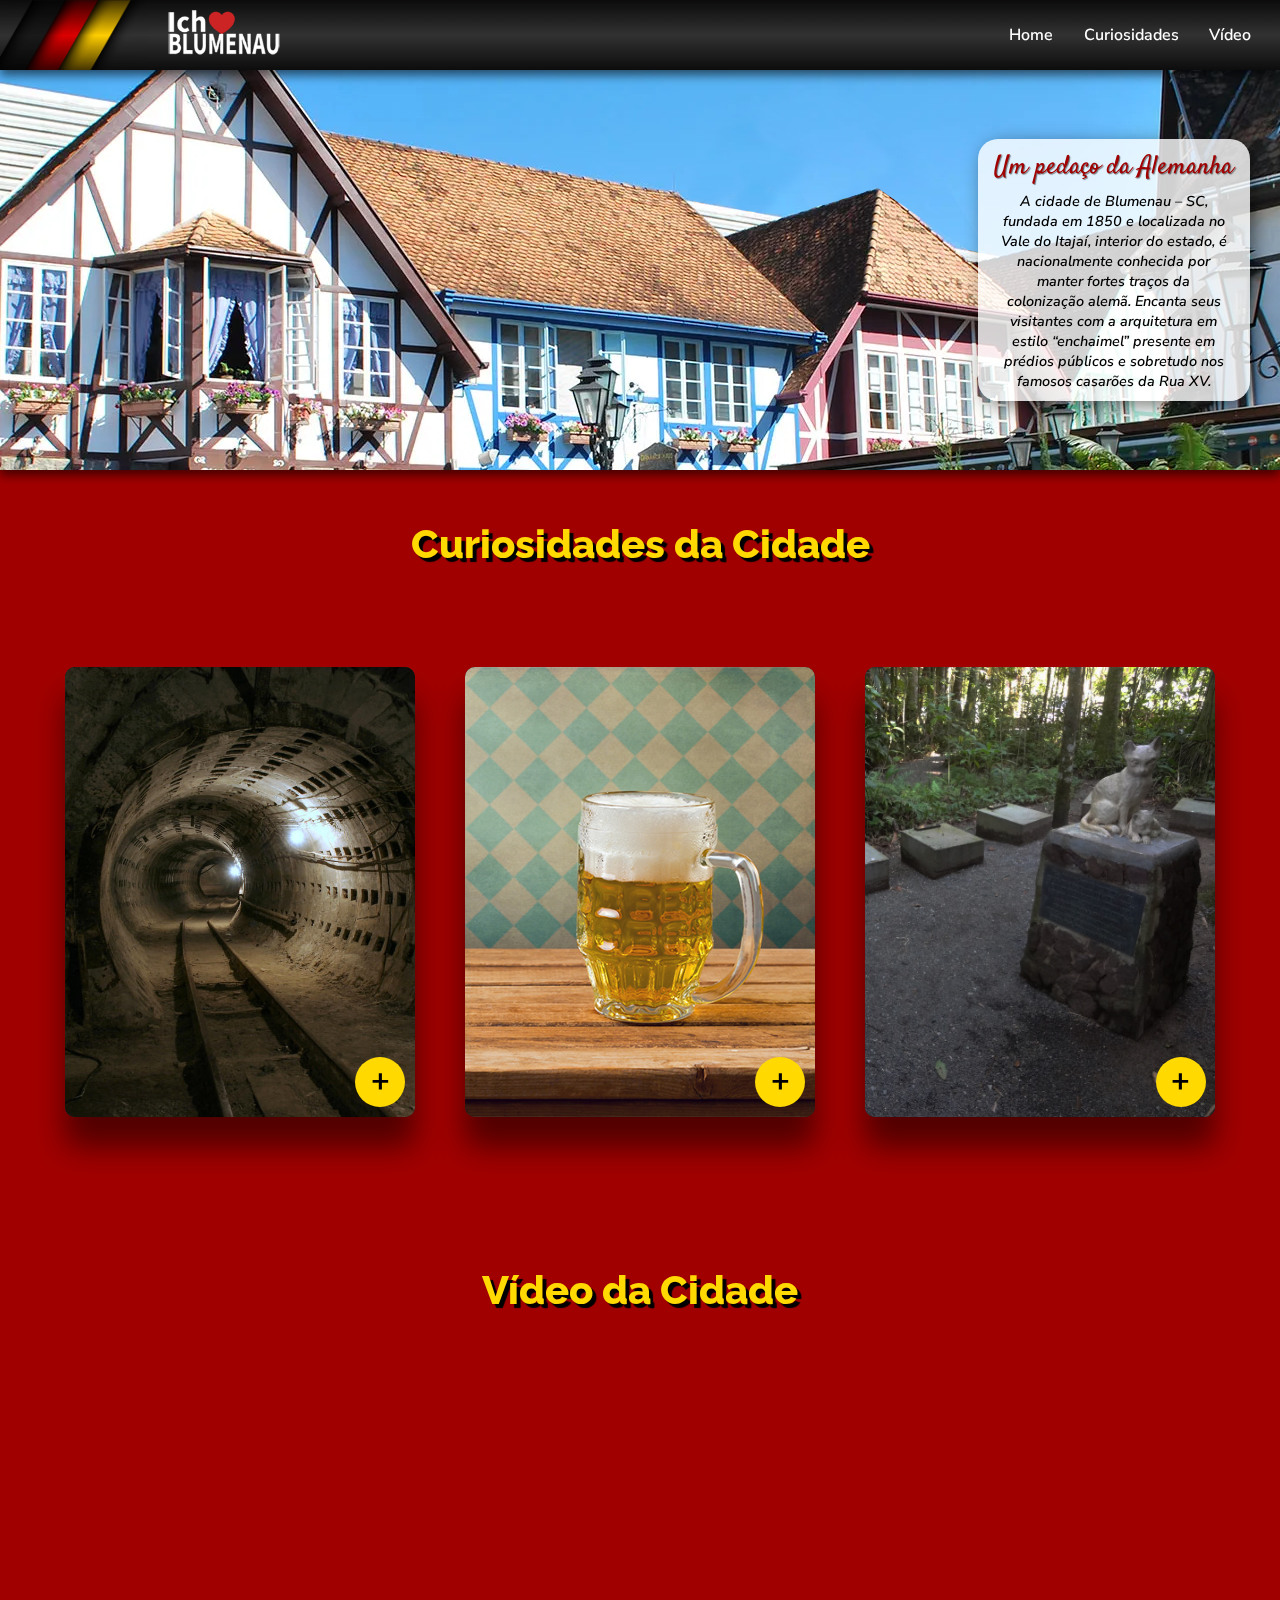
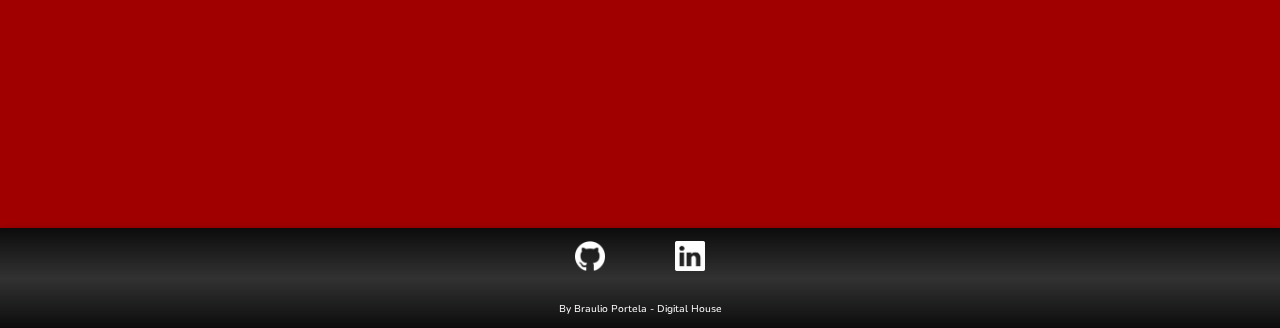
<file: index.html>
<!DOCTYPE html>
<html lang="en">
  <head>
    <meta charset="UTF-8" />
    <meta http-equiv="X-UA-Compatible" content="IE=edge" />
    <meta name="viewport" content="width=device-width, initial-scale=1.0" />
    <link rel="stylesheet" href="./css/style.css" />
    <title>Front-End I: Checkpoint 01 - Blumenau</title>
  </head>
  <body id="home">
    <header>
      <div class="logo">
        <a href="#home"><img src="./img/logo.png" alt="" /></a>
      </div>
      <nav>
        <input type="checkbox" id="check" />
        <label for="check" class="mobileIcon"></label>
        <ul>
          <li><a href="#home">Home</a></li>
          <li><a href="#curio">Curiosidades</a></li>
          <li><a href="#video">Vídeo</a></li>
        </ul>
      </nav>
    </header>
    <main>
      <div class="banner">
        <div class="bannerDescription">
          <h2>Um pedaço da Alemanha</h2>
          <p>
            A cidade de Blumenau – SC, fundada em 1850 e localizada no Vale do
            Itajaí, interior do estado, é nacionalmente conhecida por manter
            fortes traços da colonização alemã. Encanta seus visitantes com a
            arquitetura em estilo “enchaimel” presente em prédios públicos e
            sobretudo nos famosos casarões da Rua XV.
          </p>
        </div>
      </div>
      <section id="curio">
        <div class="wrapper">
          <h1>Curiosidades da Cidade</h1>
          <div class="container">
            <div class="card">
              <input type="checkbox" name="" />
              <div class="toggle">+</div>
              <div class="imgBx">
                <img src="./img/tunnel.jpg" alt="" />
              </div>
              <div class="details">
                <h3>A Lenda dos Túneis de Blumenau</h3>
                <p>
                  Caminhos subterrâneos que ligam diversos pontos por baixo da
                  cidade – não é novidade. Mas a real existência deles, sim.
                </p>
                <p>
                  Em janeiro de 2015, um túnel foi encontrado durante a
                  realização de obras na rede de esgoto, na rua Presidente John
                  Kennedy, próximo ao Teatro Carlos Gomes e a Caixa Econômica
                  Federal. Várias notícias recentes foram publicadas sobre o
                  assunto e a criatividade dos blumenauenses não é tímida quando
                  se trata de tentar adivinhar o propósito deste túneis e dos
                  demais que, supostamente, ainda não foram encontrados.
                </p>
              </div>
            </div>
            <div class="card">
              <input type="checkbox" name="" />
              <div class="toggle">+</div>
              <div class="imgBx">
                <img src="./img/chopp.jpg" alt="" />
              </div>
              <div class="details">
                <h3>Recorde em Litros de Chopp</h3>
                <p>
                  Em 1990 a Oktoberfest de Blumenau, a festa mais alemã das
                  Américas, bateu o recorde de consumo de chopp em toda a
                  história da festa. Foram vendidos mais de 774 mil litros de
                  chopp para um público superior a 959 mil pessoas. Em 2014
                  foram 573.361 litros de chopp consumidos (1,25
                  litro/visitante).
                </p>
                <p>
                  A edição de 2013 da Oktoberfest comemorou os 30 anos da festa
                  e teve uma peculiaridade: pela primeira vez, as bilheterias da
                  Vila Germânica foram fechadas devido à limitação máxima de
                  37.704 pessoas ao mesmo tempo no Parque.
                </p>
              </div>
            </div>
            <div class="card">
              <input type="checkbox" name="" />
              <div class="toggle">+</div>
              <div class="imgBx">
                <img src="./img/cats_cemitery.jpg" alt="" />
              </div>
              <div class="details">
                <h3>Cemitério de Gatos</h3>
                <p>
                  Edith Gaertner, sobrinha-neta de Dr. Hermann Blumenau,
                  fundador da cidade, tinha paixão pelos seus felinos. Quando
                  morriam, Edith enterrava os gatos no local e eles tinham até
                  funeral. Foram cerca de 50 sepulturas, mas foram preservadas
                  apenas 9. Hoje o local é conhecido como Cemitério dos Gatos e
                  pode ser visitado no Parque Edith Gaertner, na Alameda Duque
                  de Caxias, 78, bem no centro de Blumenau.
                </p>
                <p>Um dos únicos cemitérios de gatos do mundo.</p>
              </div>
            </div>
          </div>
        </div>
      </section>
      <section id="video">
        <div class="wrapper">
          <h1>Vídeo da Cidade</h1>
          <iframe width="560" height="315" src="https://www.youtube.com/embed/m2HAfirq6p4" title="YouTube video player" frameborder="0" allow="accelerometer; autoplay; clipboard-write; encrypted-media; gyroscope; picture-in-picture" allowfullscreen></iframe>
        </div>
      </section>
    </main>
    <footer>
      <div class="icons">
        <a href="https://github.com/braulioportela79"
          ><img src="./img/github_logo.png" alt=""
        /></a>
        <a href="https://www.linkedin.com/in/braulio-portela-699603228/"
          ><img src="./img/linkedin_logo.png" alt=""
        /></a>
      </div>
      <div class="text">By Braulio Portela - Digital House</div>
    </footer>
  </body>
</html>
</file>
<file: css/style.css>
@import url('https://fonts.googleapis.com/css2?family=Nunito+Sans:ital,wght@0,300;0,400;0,600;0,700;0,800;0,900;1,300;1,400&family=Raleway:ital,wght@0,300;0,400;0,500;0,600;0,700;0,800;0,900;1,300;1,400&family=Satisfy&display=swap');

* {
  box-sizing: border-box;
  margin: 0;
  padding: 0;
}

body {
  font-family: 'Nunito Sans', sans-serif;
  font-family: 'Raleway', sans-serif;
  font-family: 'Satisfy', cursive;
}

header {
  font-family: 'Nunito Sans', sans-serif;
  height: 4.4rem;
  background-image: url('../img/german_flag.png'), url('../img/header_bg.png');
  background-repeat: no-repeat, repeat;
  background-size: contain;
  box-shadow: 0px 5px 10px 0px rgba(0, 0, 0, 0.6);
  display: flex;
  align-items: center;
  justify-content: space-between;
  padding-right: 1.8rem;
  padding-left: 10rem;
  position: sticky;
  top: 0;
  z-index: 98;
}

.logo img {
  width: 8.1rem;
}

.menu-toggle {
  display: none;
}

a {
  text-decoration: none;
  color: white;
}

ul {
  display: flex;
  gap: 1.9rem;
}

li {
  list-style: none;
  font-size: 1rem;
  font-weight: 600;
}

nav a:hover {
  color: #ffd900;
  border-bottom: 3px solid rgb(161, 0, 0);
}

section {
  padding-top: 3.1rem;
  background-color: rgb(161, 0, 0);
}

#curio {
  scroll-margin-top: 4.4rem;
}

h1 {
  font-family: 'Raleway', sans-serif;
  margin-bottom: 6.25rem;
  font-size: 2.5rem;
  font-weight: 800;
  text-shadow: 4px 4px 1px black;
  color: #ffd900;
  text-align: center;
}

.banner {
  background-image: url('../img/banner.png');
  background-repeat: no-repeat;
  background-size: cover;
  background-position: center top;
  height: 25rem;
  display: flex;
  justify-content: flex-end;
  align-items: center;
  box-shadow: 0px 5px 10px 0px rgba(0, 0, 0, 0.6);
  mix-blend-mode: multiply;
}

.bannerDescription {
  display: flex;
  text-align: center;
  flex-direction: column;
  align-items: center;
  justify-content: center;
  background-color: rgba(255, 255, 255, 0.8);
  box-shadow: 5px 5px 19px 0px rgba(0, 0, 0, 0.5);
  width: 17rem;
  margin-right: 1.9rem;
  border-radius: 1.25rem;
  padding: 0 10px 0 10px;
}

.bannerDescription p {
  font-size: 0.9rem;
  font-weight: 600;
  margin-bottom: 0.62rem;
  width: 90%;
  font-family: 'Nunito Sans', sans-serif;
  font-style: italic;
}

.bannerDescription h2 {
  margin-top: 0.62rem;
  margin-bottom: 0.32rem;
  color: rgb(161, 0, 0);
  font-family: 'Satisfy', cursive;
  font-size: 1.6rem;
  font-weight: 400;
  text-shadow: 1px 1px 1px rgba(0, 0, 0, 0.5);
}

.wrapper {
  flex-direction: column;
  display: flex;
  align-items: center;
  padding-bottom: 6.25rem;
  padding-left: 1.25rem;
  padding-right: 1.25rem;
}

.container {
  gap: 3.12rem;
  display: flex;
  flex-wrap: wrap;
  justify-content: center;
}

.card {
  position: relative;
  width: 21.9rem;
  height: 28.12rem;
  background-color: #262626;
  overflow: hidden;
  box-shadow: 0 30px 30px rgba(0, 0, 0, 0.5);
  display: flex;
  justify-content: center;
  border-radius: 10px;
}

.card input,
.toggle {
  position: absolute;
  width: 3.12rem;
  height: 3.12rem;
  bottom: 0.62rem;
  right: 0.62rem;
  outline: none;
  z-index: 10;
}

.card input {
  opacity: 0;
  cursor: pointer;
}

.toggle {
  pointer-events: none;
  border-radius: 50%;
  background-color: #ffd900;
  transition: 0.5s;
  text-align: center;
  line-height: 3.12rem;
  font-size: 3.12rem;
  font-family: 'Raleway', sans-serif;
  box-shadow: 0 0 0 0px #ffd900;
}

input:hover ~ .toggle {
  background-color: rgb(161, 0, 0);
}

.card h2 {
  font-family: 'Raleway', sans-serif;
  position: absolute;
  outline: none;
  z-index: 10;
  padding-top: 0.93rem;
  text-align: center;
  color: rgb(161, 0, 0);
  color: #ffd900;
  font-size: 1.87rem;
  text-shadow: 3px 3px 1px black;
  font-weight: 800;
}

input:checked ~ .toggle {
  box-shadow: 0 0 0 500px #ffd900;
  transform: rotate(225deg);
  background-color: rgb(161, 0, 0);
}

input:checked:hover ~ .toggle {
  background-color: #ffd900;
}

.imgBx,
.details {
  position: absolute;
  top: 0;
  left: 0;
  width: 100%;
  height: 100%;
}

.card .imgBx img {
  position: absolute;
  top: 0;
  left: 0;
  width: 100%;
  height: 100%;
  object-fit: cover;
  transition: 0.5s;
}

.details {
  padding: 1.25rem;
  z-index: 11;
  pointer-events: none;
  transition: 0.5s;
  opacity: 0;
}

input:checked ~ .details {
  opacity: 1;
  transition-delay: 0.5s;
}

.details h3 {
  margin-bottom: 1.25rem;
  color: #000;
  font-family: 'Raleway', sans-serif;
  font-size: 1.18rem;
  font-weight: 800;
}

.details p {
  margin: 0;
  padding: 0;
  color: #000;
  font-family: 'Nunito Sans', sans-serif;
  text-align: justify;
  font-size: 1rem;
}

footer {
  font-family: 'Nunito Sans', sans-serif;
  height: 6.25rem;
  background-image: url('../img/header_bg.png');
  background-repeat: repeat;
  background-size: contain;
  box-shadow: 0px 5px 10px 0px rgba(0, 0, 0, 0.6);
  display: flex;
  align-items: center;
  justify-content: space-around;
  flex-direction: column;
}

.icons {
  display: flex;
  width: 12.5rem;
  justify-content: space-around;
}

.icons img {
  width: 1.87rem;
}

.text {
  color: white;
  font-size: 0.62rem;
}

#check {
  display: none;
}

label {
  width: 2.2rem;
}

@media (max-width: 768px) {
  ul {
    position: fixed;
    width: 100%;
    height: 15vh;
    background-image: url('../img/header_bg.png');
    background-repeat: repeat;
    background-size: contain;
    left: 0;
    top: -100%;
    text-align: center;
    transition: all ease-in-out 0.5s;
  }

  ul {
    flex-direction: column;
    gap: 1rem;
    padding-top: 1rem;
  }

  #check:checked ~ ul {
    top: 4.4rem;
  }

  nav {
    display: flex;
  }

  .mobileIcon {
    width: 2.18rem;
    bottom: 15%;
    right: 2%;
    height: 2.5rem;
    cursor: pointer;
    position: absolute;
  }

  .mobileIcon:after {
    content: '';
    position: absolute;
    left: 0;
    top: 0.25em;
    height: 0.25em;
    width: 100%;
    background: rgb(255, 255, 255);
    box-shadow: rgb(255 255 255) 0px 0.75em 0px 0px,
      rgb(255 255 255) 0px 1.5em 0;
  }

  #check:checked ~ .mobileIcon:after {
    --color: #fff;
    width: 1.87rem;
    height: 1.87rem;
    background: linear-gradient(
        to top right,
        transparent calc(50% - var(--l) / 2),
        var(--color) calc(50% - var(--l) / 2) calc(50% + var(--l) / 2),
        transparent calc(50% + var(--l) / 2)
      ),
      linear-gradient(
        to bottom right,
        transparent calc(50% - var(--l) / 2),
        var(--color) calc(50% - var(--l) / 2) calc(50% + var(--l) / 2),
        transparent calc(50% + var(--l) / 2)
      );

    --clip-path: polygon(
      var(--l) 0%,
      calc(100% - var(--l)) 0%,
      100% var(--l),
      100% calc(100% - var(--l)),
      calc(100% - var(--l)) 100%,
      var(--l) 100%,
      0% calc(100% - var(--l)),
      0% var(--l)
    );
    -webkit-clip-path: var(--clip-path);
    clip-path: var(--clip-path);
    --l: 5px;
  }
}

@media (max-width: 650px) {
  .menu-toggle {
    display: block;
    justify-content: flex-end;
  }

  .banner {
    justify-content: center;
  }

  .bannerDescription {
    margin: 0;
  }

  iframe {
    width: 100%;
  }
}

@media (max-width: 365px) {
  header {
    background-image: url('../img/header_bg.png');
    background-repeat: repeat;
    padding-left: 0.62rem;
  }
  .card {
    width: 15.62rem;
    height: 37.5rem;
  }

  input:checked ~ .toggle {
    box-shadow: 0 0 0 600px #ffd900;
  }
}
</file>
